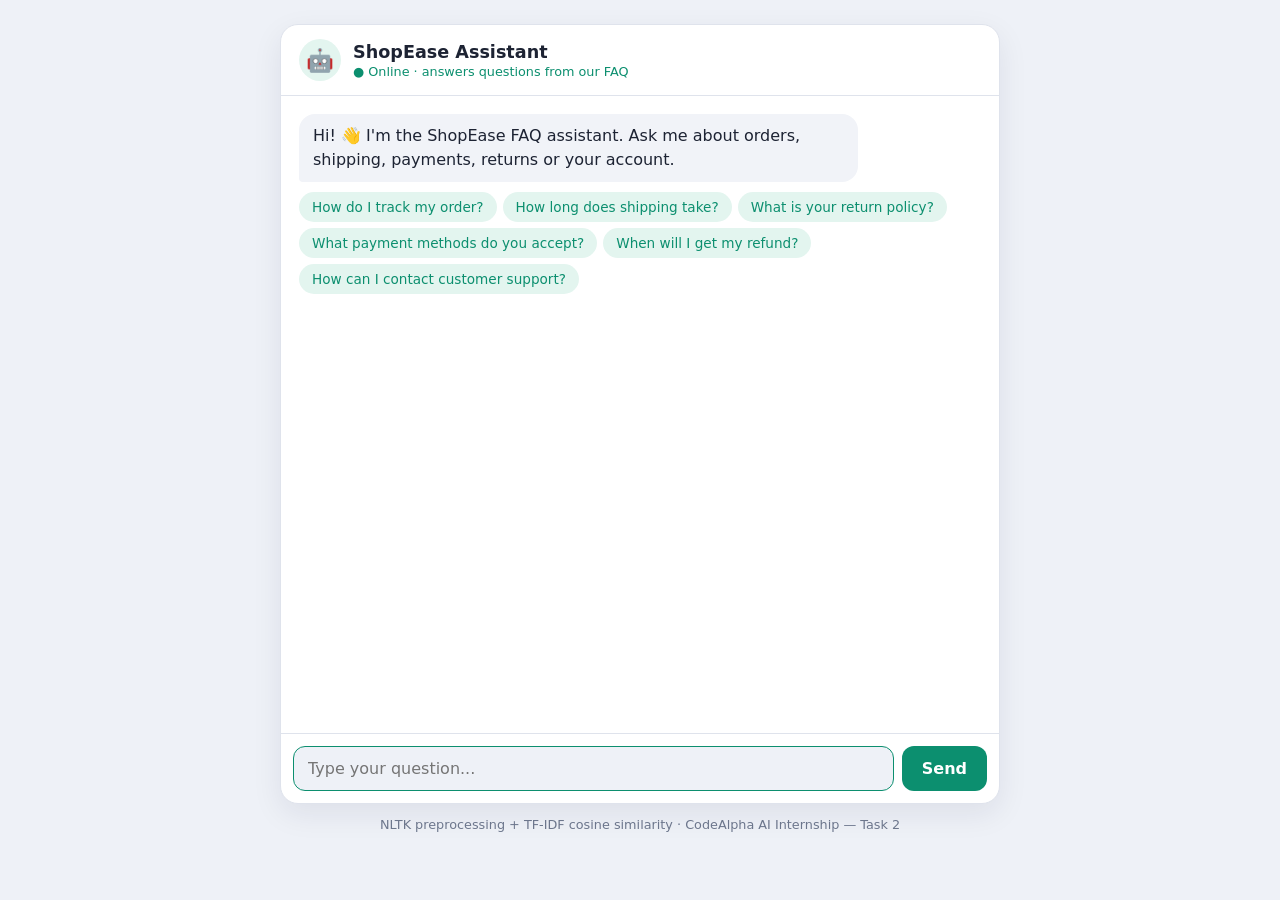
<file: web/index.html>
<!doctype html>
<html lang="en">
<head>
  <meta charset="utf-8">
  <meta name="viewport" content="width=device-width, initial-scale=1">
  <title>ShopEase FAQ Chatbot</title>
  <link rel="stylesheet" href="style.css">
</head>
<body>
  <main class="chat">
    <header class="chat-header">
      <div class="avatar" aria-hidden="true">🤖</div>
      <div>
        <h1>ShopEase Assistant</h1>
        <p class="online">● Online &middot; answers questions from our FAQ</p>
      </div>
    </header>

    <section id="messages" class="messages" aria-live="polite">
      <div class="msg bot">
        <div class="bubble">Hi! 👋 I'm the ShopEase FAQ assistant. Ask me about orders, shipping, payments, returns or your account.</div>
      </div>
      <div class="chips">
        
        <button class="chip" type="button">How do I track my order?</button>
        
        <button class="chip" type="button">How long does shipping take?</button>
        
        <button class="chip" type="button">What is your return policy?</button>
        
        <button class="chip" type="button">What payment methods do you accept?</button>
        
        <button class="chip" type="button">When will I get my refund?</button>
        
        <button class="chip" type="button">How can I contact customer support?</button>
        
      </div>
    </section>

    <form id="form" class="composer" autocomplete="off">
      <input id="message" type="text" maxlength="500" placeholder="Type your question..." aria-label="Your question" autofocus>
      <button type="submit" aria-label="Send">Send</button>
    </form>
  </main>
  <p class="credit">NLTK preprocessing + TF-IDF cosine similarity &middot; CodeAlpha AI Internship &mdash; Task 2</p>

  <script src="engine.js"></script>
  <script src="app.js"></script>
</body>
</html>
</file>
<file: web/style.css>
:root {
  --bg: #eef1f7;
  --card: #ffffff;
  --text: #1d2333;
  --muted: #6c768c;
  --border: #dfe3ec;
  --accent: #0c8f6f;
  --accent-soft: #e3f5ef;
  --bot-bubble: #f1f3f8;
  color-scheme: light dark;
}

@media (prefers-color-scheme: dark) {
  :root {
    --bg: #0f1218;
    --card: #181c25;
    --text: #e5e8f0;
    --muted: #8a93a8;
    --border: #2a3040;
    --accent: #20c997;
    --accent-soft: #15322b;
    --bot-bubble: #222837;
  }
}

* { box-sizing: border-box; }

body {
  margin: 0;
  min-height: 100vh;
  display: flex;
  flex-direction: column;
  align-items: center;
  background: var(--bg);
  color: var(--text);
  font-family: "Segoe UI", system-ui, -apple-system, sans-serif;
}

.chat {
  width: min(720px, 100% - 32px);
  height: min(780px, 100vh - 80px);
  margin-top: 24px;
  display: flex;
  flex-direction: column;
  background: var(--card);
  border: 1px solid var(--border);
  border-radius: 18px;
  overflow: hidden;
  box-shadow: 0 10px 30px rgba(20, 30, 60, 0.08);
}

.chat-header {
  display: flex;
  align-items: center;
  gap: 12px;
  padding: 14px 18px;
  border-bottom: 1px solid var(--border);
}
.chat-header h1 { margin: 0; font-size: 1.1rem; }
.avatar {
  width: 42px; height: 42px;
  display: grid; place-items: center;
  font-size: 1.4rem;
  background: var(--accent-soft);
  border-radius: 50%;
}
.online { margin: 2px 0 0; font-size: 0.8rem; color: var(--accent); }

.messages {
  flex: 1;
  overflow-y: auto;
  padding: 18px;
  display: flex;
  flex-direction: column;
  gap: 10px;
}

.msg { display: flex; flex-direction: column; max-width: 82%; }
.msg.user { align-self: flex-end; align-items: flex-end; }
.msg.bot { align-self: flex-start; }

.bubble {
  padding: 10px 14px;
  border-radius: 16px;
  line-height: 1.5;
  white-space: pre-wrap;
}
.user .bubble { background: var(--accent); color: #fff; border-bottom-right-radius: 4px; }
.bot .bubble { background: var(--bot-bubble); border-bottom-left-radius: 4px; }

.meta { margin-top: 4px; font-size: 0.75rem; color: var(--muted); }

.chips { display: flex; flex-wrap: wrap; gap: 6px; }
.chip {
  padding: 6px 12px;
  font: inherit;
  font-size: 0.85rem;
  color: var(--accent);
  background: var(--accent-soft);
  border: 1px solid transparent;
  border-radius: 999px;
  cursor: pointer;
}
.chip:hover { border-color: var(--accent); }

.typing .bubble { display: flex; gap: 4px; }
.typing span {
  width: 7px; height: 7px;
  background: var(--muted);
  border-radius: 50%;
  animation: blink 1.2s infinite;
}
.typing span:nth-child(2) { animation-delay: 0.2s; }
.typing span:nth-child(3) { animation-delay: 0.4s; }
@keyframes blink { 0%, 80%, 100% { opacity: 0.3; } 40% { opacity: 1; } }

.composer {
  display: flex;
  gap: 8px;
  padding: 12px;
  border-top: 1px solid var(--border);
}
.composer input {
  flex: 1;
  padding: 12px 14px;
  font: inherit;
  color: var(--text);
  background: var(--bg);
  border: 1px solid var(--border);
  border-radius: 12px;
  outline: none;
}
.composer input:focus { border-color: var(--accent); }
.composer button {
  padding: 0 20px;
  font: inherit;
  font-weight: 600;
  color: #fff;
  background: var(--accent);
  border: 0;
  border-radius: 12px;
  cursor: pointer;
}

.credit { font-size: 0.8rem; color: var(--muted); text-align: center; padding: 0 16px; }

@media (max-width: 600px) {
  .chat { width: 100%; height: calc(100vh - 40px); margin-top: 0; border-radius: 0; }
  .msg { max-width: 92%; }
}
</file>
